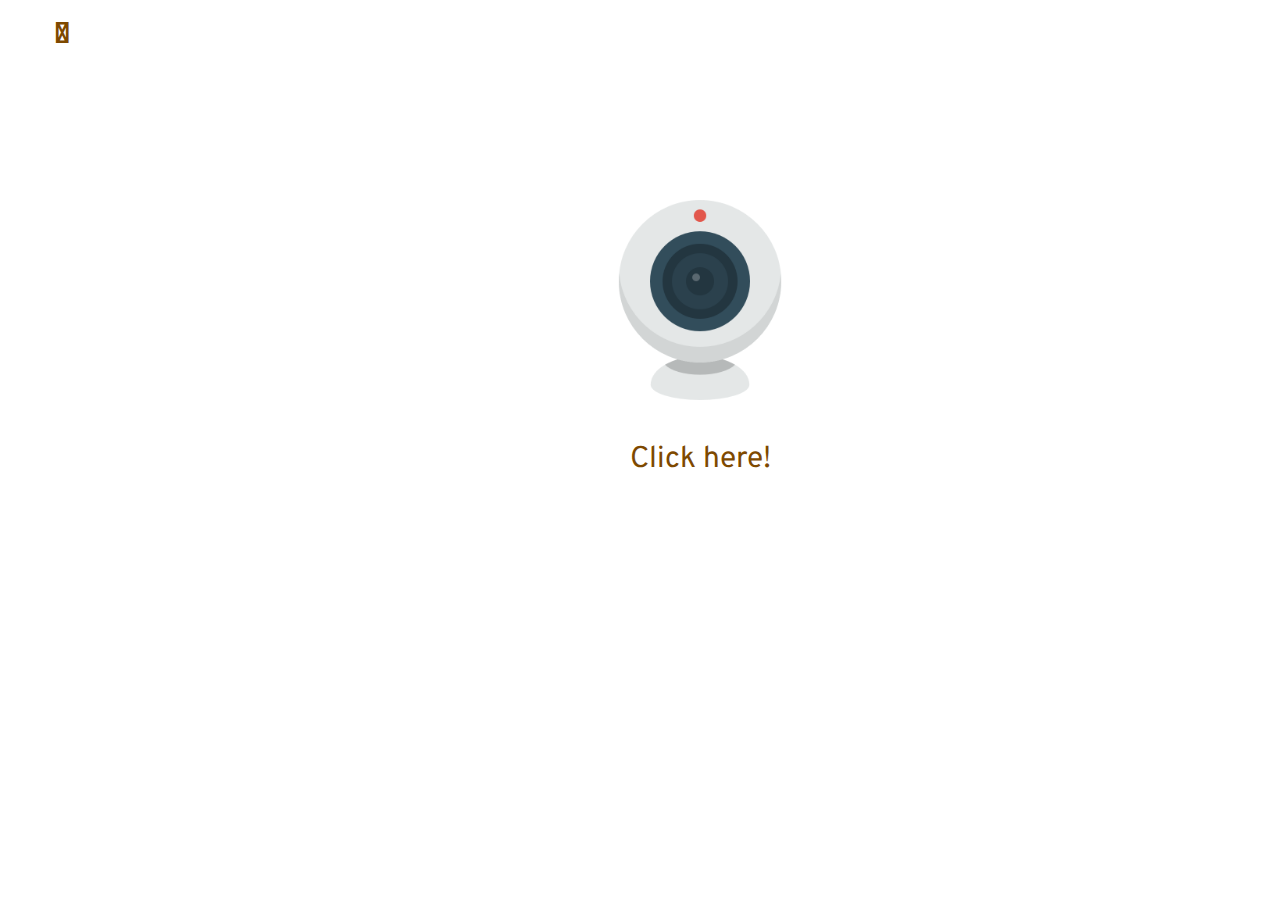
<file: index.html>
<!DOCTYPE html>
<html>
  <head>
    <link href="index.css" rel="stylesheet" type="text/css">
    <link href="https://fonts.googleapis.com/css?family=Overpass|Staatliches&display=swap" rel="stylesheet">
    <meta charset="utf-8">
  </head>

  <body>
    <div class="video-container">

      <div class="box">
      <div class="video">
          <div id="video">
            <a href="home.html">
            <img src="webcam.png" alt="">
          </a>
          </div>
      </div>
      <a href="home.html">
        <p> Click here! </p>
      </a>
    </div>

</div>

  </body>

</html>
</file>
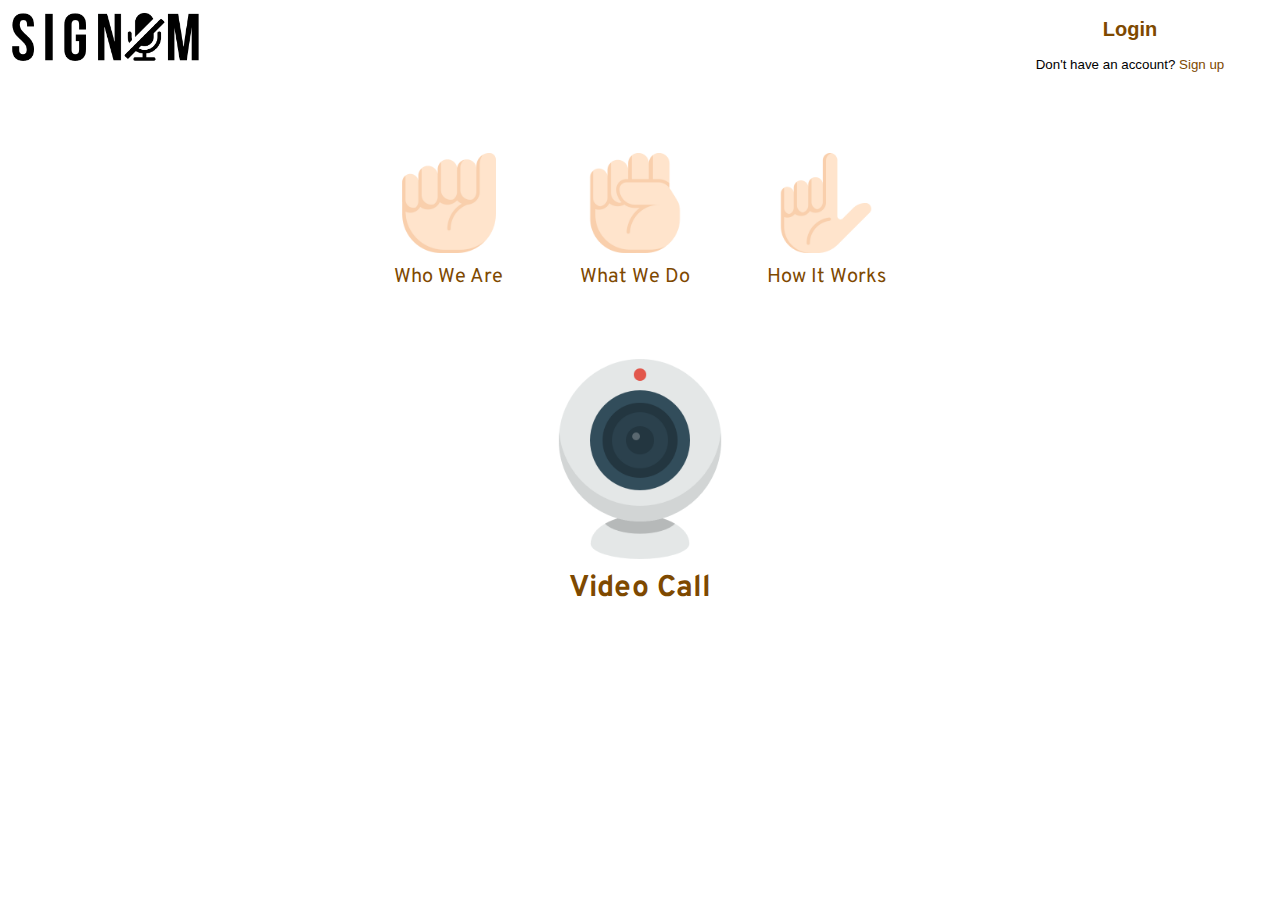
<file: home.html>
<!DOCTYPE html>
<html>
  <head>
    <link href="style.css" rel="stylesheet" type="text/css">
    <link href="https://fonts.googleapis.com/css?family=Overpass|Staatliches&display=swap" rel="stylesheet">
    <meta charset="utf-8">
  </head>

  <body>


    <div class='column1'>
          <div class="row1">
              <div class="logo">
                <div id='logo'>
                  <a href="index.html">
                    <img src="signum-2.png" alt="">
                  </a>
                </div>
              </div>

              <button id='login'>
                <h2><a href="login.html">
                Login
                </a></h2>
                <p>Don't have an account?
                <a href="signup.html"> Sign up</a>
                </p>
              </button>
          </div>

      <div class='row2'>
          <div class="column2">
            <a href="WhoWeAre.html">
              <div class="link">
                <div id="hand">
                    <img src="letter-a.png" alt="">
                </div>
              </div>
              <div id="heading">
                    Who We Are
              </div>
            </a>
          </div>

          <div class="column2">
            <a href="WhatWeDo.html">
              <div class="link">
                <div id="hand">
                    <img src="letter-s.png" alt="">
                </div>
              </div>
              <div id="heading">
                  What We Do
              </div>
            </a>
          </div>

          <div class="column2">
            <a href="HowItWorks.html">
              <div class="link">
                <div id="hand">
                    <img src="letter-l.png" alt="">
                </div>
              </div>
              <div id="heading">
                  How It Works
              </div>
            </a>
          </div>
    </div>

      <div class=row3>
        <div class="column3">
          <a href="video.html">
          <div class="video">
            <div id="video">
              <img src="webcam.png" alt="">
            </div>
          </div>
          <div id="clickme">
            Video Call
          </div>
        </a>
        </div>
      </div>


  </div>

  </body>
</html>
</file>
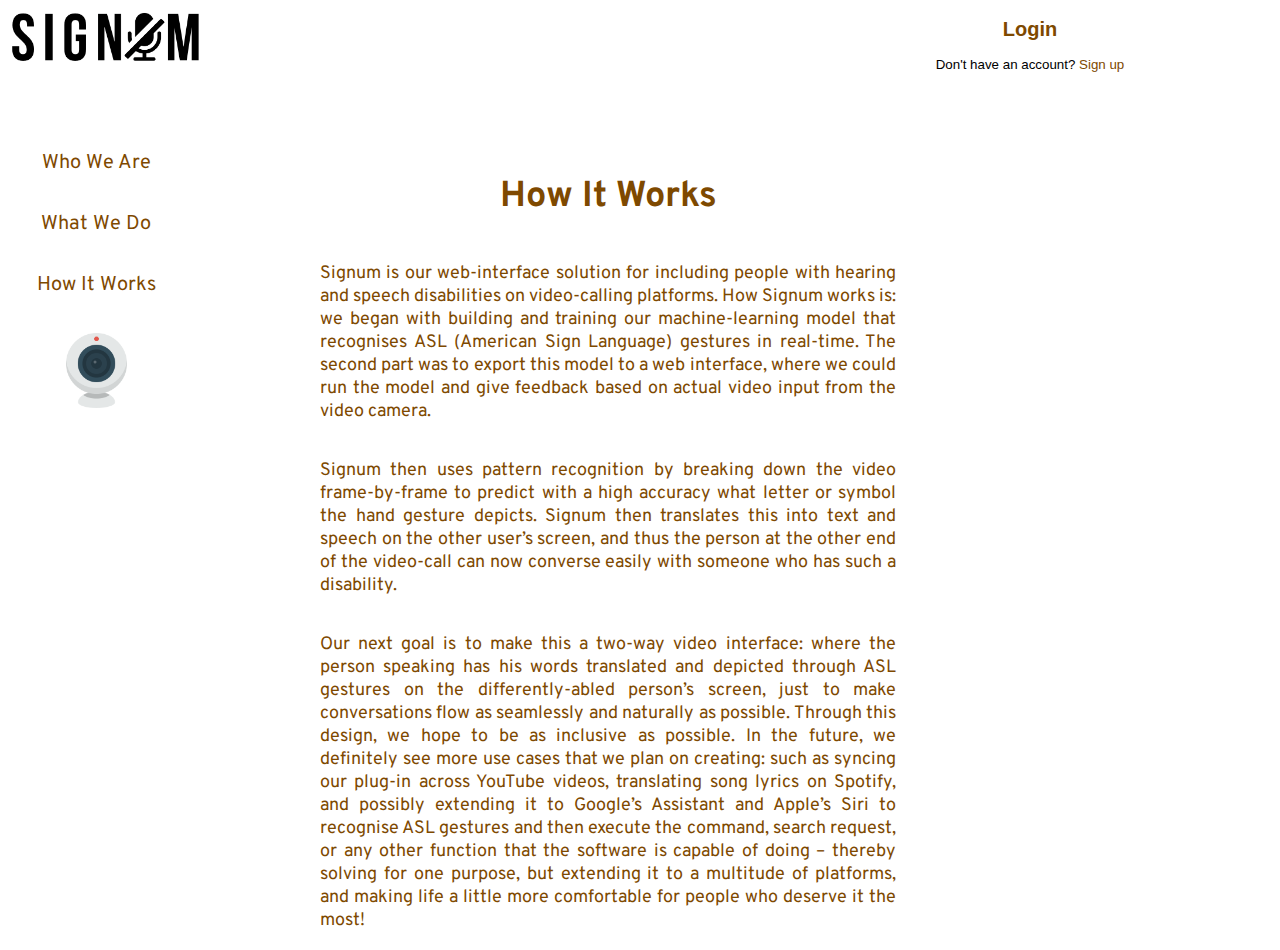
<file: HowItWorks.html>
<!DOCTYPE html>
<html>
  <head>
    <link href="WhoWeAre.css" rel="stylesheet" type="text/css">
    <link href="https://fonts.googleapis.com/css?family=Overpass|Staatliches&display=swap" rel="stylesheet">
    <meta charset="utf-8">
  </head>

  <body>
  <div class="column0">
    <div class='row1'>
          <div class="column1">
              <div class="logo">
                <div id='logo'>
                  <a href="index.html">
                    <img src="signum-2.png" alt="">
                  </a>
                </div>
              </div>
          </div>
          <div class='column3'>
              <button id='login'>
                <h2><a href="login.html">
                Login
                </a></h2>
                <p>Don't have an account?
                <a href="signup.html"> Sign up</a>
                </p>
              </button>
          </div>
  </div>

    
      <div class='row2'>
          <div class="column1">
              <div class="link">
                <div id="heading">
                <a href="WhoWeAre.html">
                      Who We Are
                </a>
              </div>

              </div>

                <div class="link">
                  <div id="heading">
                    <a href="WhatWeDo.html">
                    What We Do
                    </a>
                  </div>
                </div>

                <div class="link">
                  <div id="heading">
                    <a href="HowItWorks.html">
                    How It Works
                    </a>
                  </div>
                </div>
              <div class="link">
                <div id="webcam-icon">
                <div id="heading">
                  <a href="video.html">
                    <div id="video">
                      <img src="webcam.png" alt="">
                    </div>
                  </a>
                </div>
                </div>
              </div>
          </div>

          <div class="column2">
            <h1> How It Works </h1>
            <p>Signum is our web-interface solution for including people with hearing and speech disabilities on video-calling platforms.
              How Signum works is: we began with building and training our machine-learning
          model that recognises ASL (American Sign Language) gestures in real-time. The second part was to export this
          model to a web interface, where we could run the model and give feedback based on actual video input from the video camera. </p>

          <p> Signum then uses pattern recognition by breaking down the video frame-by-frame to predict with a
            high accuracy what letter or symbol the hand gesture depicts. Signum then translates this into
            text and speech on the other user’s screen, and thus the person at the other end of the video-call
            can now converse easily with someone who has such a disability. </p>

           <p> Our next goal is to make this a two-way video interface: where the person speaking has his words translated
           and depicted through ASL gestures on the differently-abled person’s screen, just to make conversations
           flow as seamlessly and naturally as possible. Through this design, we hope to be as
           inclusive as possible. In the future, we definitely see more use cases that we plan on creating: such as syncing our
           plug-in across YouTube videos, translating song lyrics on Spotify, and possibly extending it to
           Google’s Assistant and Apple’s Siri to recognise ASL gestures and then execute the command,
            search request, or any other function that the software is capable of doing – thereby solving
            for one purpose, but extending it to a multitude of platforms, and making life a little more comfortable for
            people who deserve it the most! </p>
          </div>
    </div>


</div>

  </body>
</html>
</file>
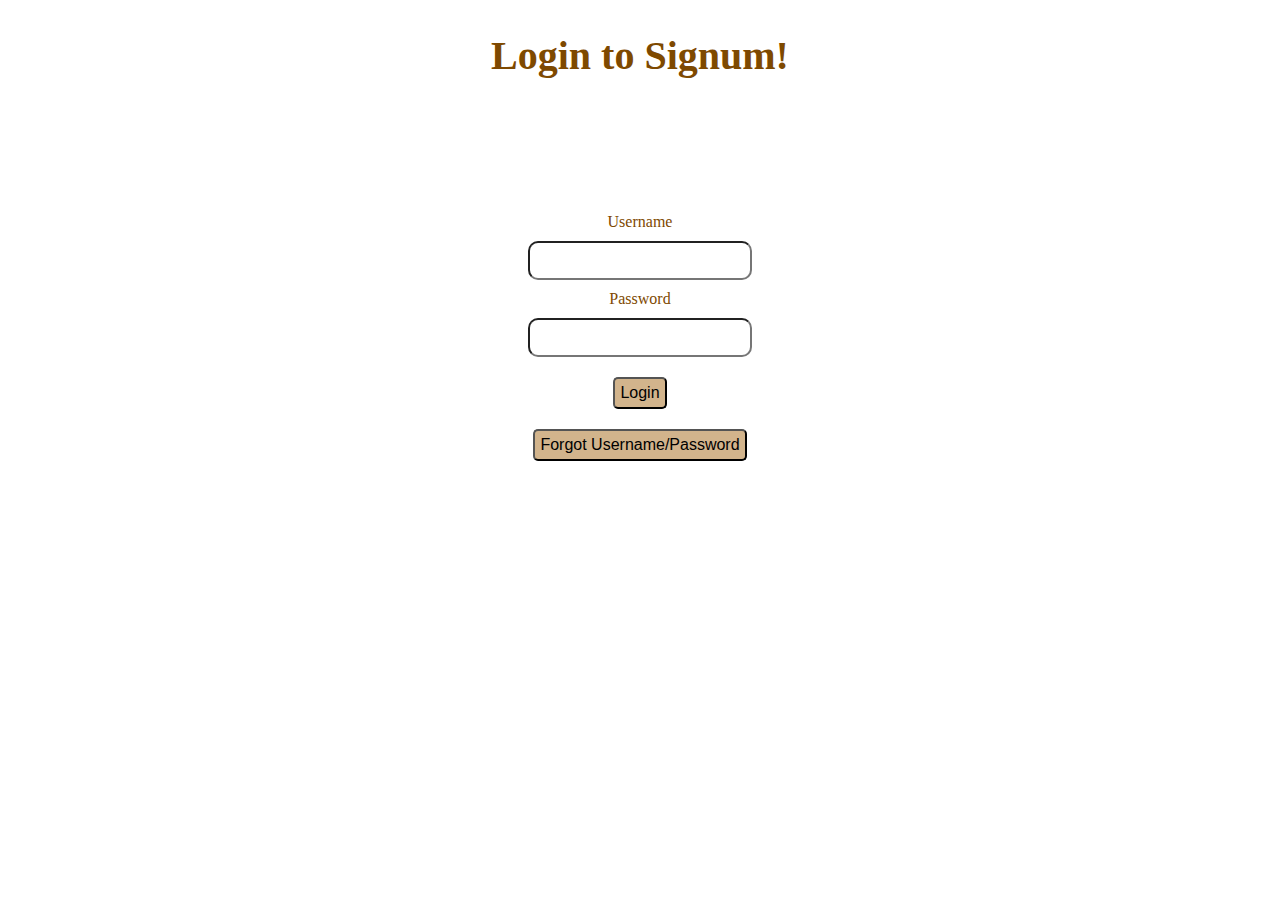
<file: login.html>
<!DOCTYPE html>
<html lang="en">

  <head>
    <title>Hello!</title>
    <meta charset="utf-8">
    <meta http-equiv="X-UA-Compatible" content="IE=edge">
    <meta name="viewport" content="width=device-width, initial-scale=1">
    <link href="https://fonts.googleapis.com/css?family=Staatliches&display=swap" rel="stylesheet">

    <link rel="stylesheet" href="login.css">
  </head>

  <body>
    <h1>
      Login to Signum!
    </h1>

  <div class='box'>
    <div class = "login_box">

      Username

      <div class = "type_box">
        <input id = "username">
      </div>

      Password

      <div class = "type_box">
        <input id = "password">
      </div>

      <div>
        <button class = "buttons">
          <a> Login </a>
        </button>
        <br/>
        <button class = "buttons">
          <a> Forgot Username/Password </a>
        </button>
      </div>




    </div>

  </body>
</html>
</file>
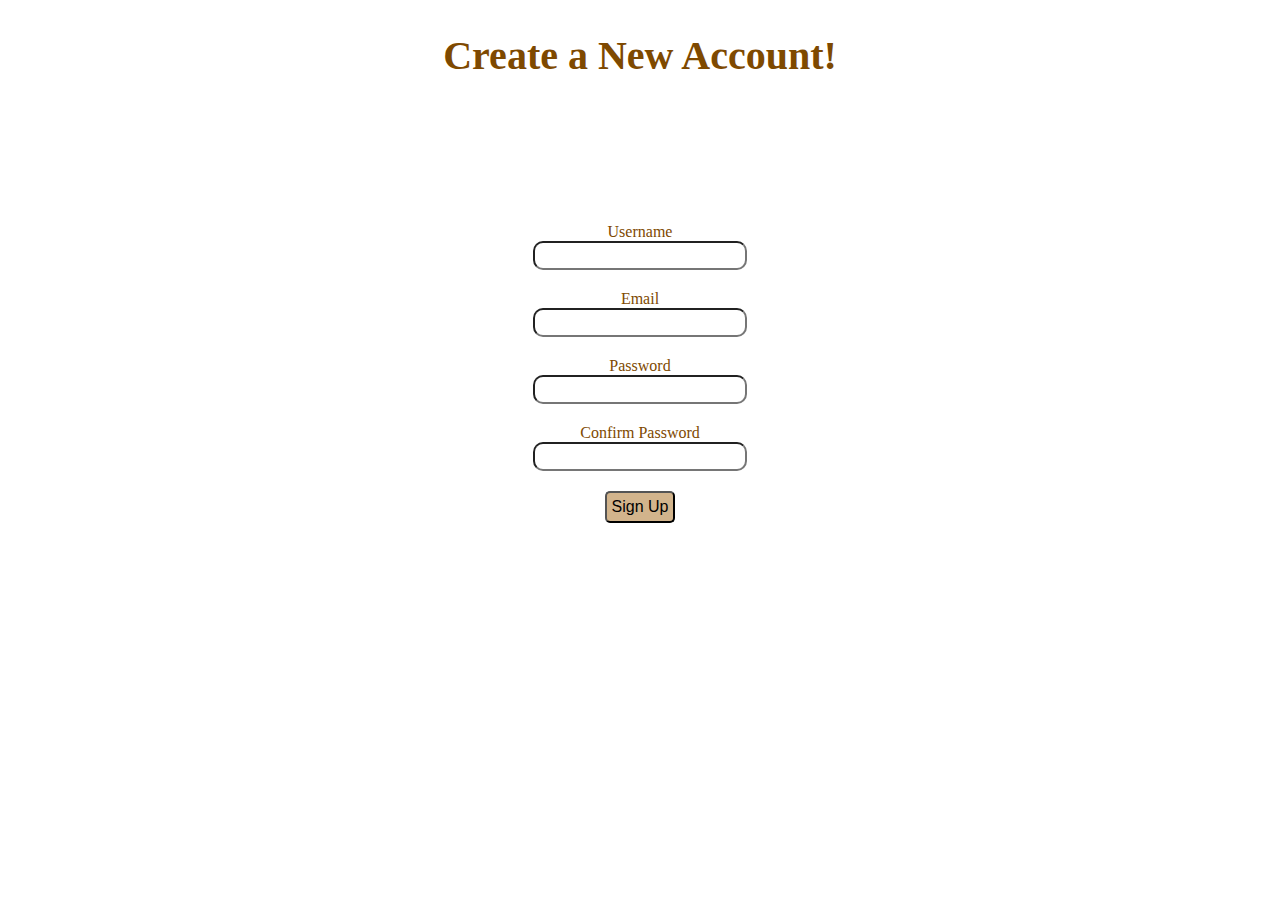
<file: signup.html>
<!DOCTYPE html>
<html lang="en">
  <head>
    <title>Hello!</title>
    <meta charset="utf-8">
    <meta http-equiv="X-UA-Compatible" content="IE=edge">
    <meta name="viewport" content="width=device-width, initial-scale=1">

    <!-- import the webpage's stylesheet -->
    <link rel="stylesheet" href="login.css">

  </head>
  <body>

    <h1>
      Create a New Account!
    </h1>

    <div class = "signup_box">
      <div class = "type_box">
        Username
        <br/>
        <input id = "text">
      </div>

      <div class = "type_box">
        Email
        <br/>
        <input id = "text">
      </div>

      <div class = "type_box">
        Password
        <br/>
        <input id = "text">
      </div>

      <div class = "type_box">
        Confirm Password
        <br/>
        <input id = "text">
      </div>

      <div>
        <button class = "buttons">
         <a> Sign Up </a>
        </button>
      </div>

    </div>



  </body>
</html>
</file>
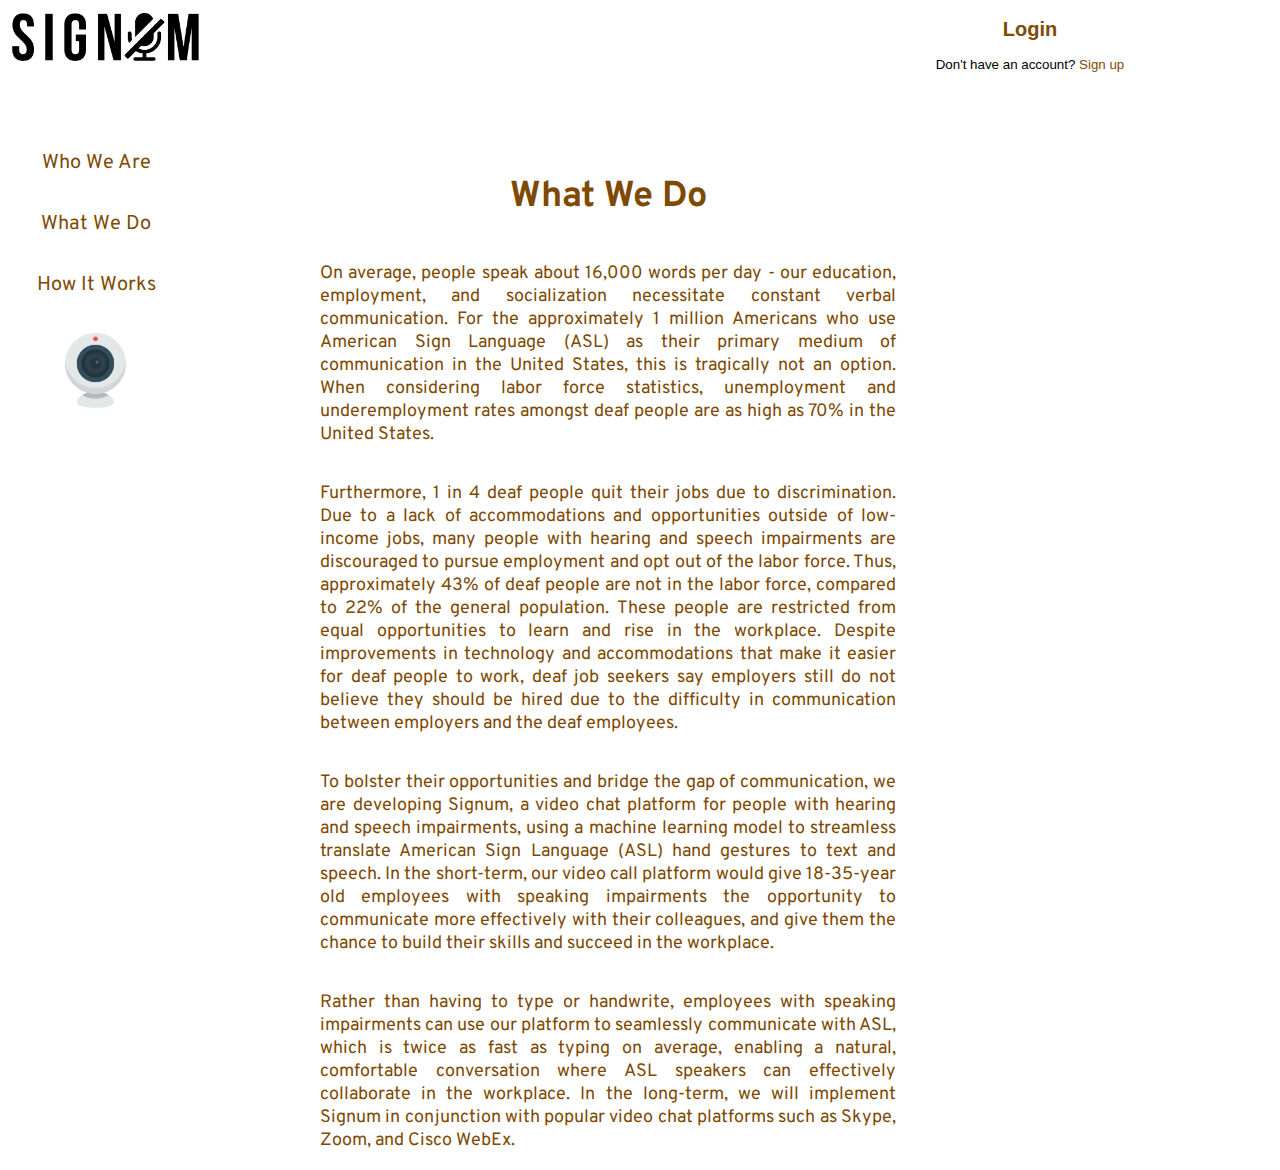
<file: WhatWeDo.html>
<!DOCTYPE html>
<html>
  <head>
    <link href="WhoWeAre.css" rel="stylesheet" type="text/css">
    <link href="https://fonts.googleapis.com/css?family=Overpass|Staatliches&display=swap" rel="stylesheet">
    <meta charset="utf-8">
  </head>

  <body>
  <div class="column0">
    <div class='row1'>
          <div class="column1">
              <div class="logo">
                <div id='logo'>
                  <a href="index.html">
                    <img src="signum-2.png" alt="">
                  </a>
                </div>
              </div>
          </div>
          <div class='column3'>
              <button id='login'>
                <h2><a href="login.html">
                Login
                </a></h2>
                <p>Don't have an account?
                <a href="signup.html"> Sign up</a>
                </p>
              </button>
          </div>
  </div>

      <div class='row2'>
          <div class="column1">
              <div class="link">
                <div id="heading">
                <a href="WhoWeAre.html">
                      Who We Are
                </a>
              </div>

              </div>

                <div class="link">
                  <div id="heading">
                    <a href="WhatWeDo.html">
                    What We Do
                    </a>
                  </div>
                </div>

                <div class="link">
                  <div id="heading">
                    <a href="HowItWorks.html">
                    How It Works
                    </a>
                  </div>
                </div>
              <div class="link">
                <div id="webcam">
                <div id="heading">
                  <a href="video.html">
                    <div id="video">
                      <img src="webcam.png" alt="">
                    </div>
                  </a>
                </div>
                </div>
              </div>
          </div>

          <div class="column2">
            <h1> What We Do </h1>
            <p>On average, people speak about 16,000 words per day - our education, employment, and socialization
              necessitate constant verbal communication. For the approximately 1 million Americans
              who use American Sign Language (ASL) as their primary medium of communication in the United States, this is
              tragically not an option. When considering labor force statistics, unemployment and underemployment rates
              amongst deaf people are as high as 70% in the United States.
            </p>

            <p> Furthermore, 1 in 4 deaf people quit
              their jobs due to discrimination. Due to a lack of accommodations and opportunities outside of low-income jobs,
              many people with hearing and speech impairments are discouraged to pursue employment and opt out of the labor force.
              Thus, approximately 43% of deaf people are not in the labor force, compared to 22% of the general population.
              These people are restricted from equal opportunities to learn and rise in the workplace.
              Despite improvements in technology and accommodations that make it easier for deaf people to work, deaf job seekers say
              employers still do not believe they should be hired due to the difficulty in communication between employers and the deaf employees.
            </p>

            <p>To bolster their opportunities and bridge the gap of communication, we are developing Signum,
              a video chat platform for people with hearing and speech impairments,
              using a machine learning model to streamless translate American Sign Language (ASL) hand gestures to text and speech.
              In the short-term, our video call platform would give 18-35-year old employees with speaking impairments the opportunity
              to communicate more effectively with their colleagues, and give them the chance to build their skills and succeed in the workplace.
            </p>

            <p> Rather than having to type or handwrite, employees with speaking impairments can use our platform to seamlessly communicate with ASL,
              which is twice as fast as typing on average, enabling a natural, comfortable conversation where ASL speakers can effectively collaborate in the workplace.
              In the long-term, we will implement Signum in conjunction with popular video chat platforms such as Skype, Zoom, and Cisco WebEx.
            </p>

          </div>
    </div>


</div>

  </body>
</html>
</file>
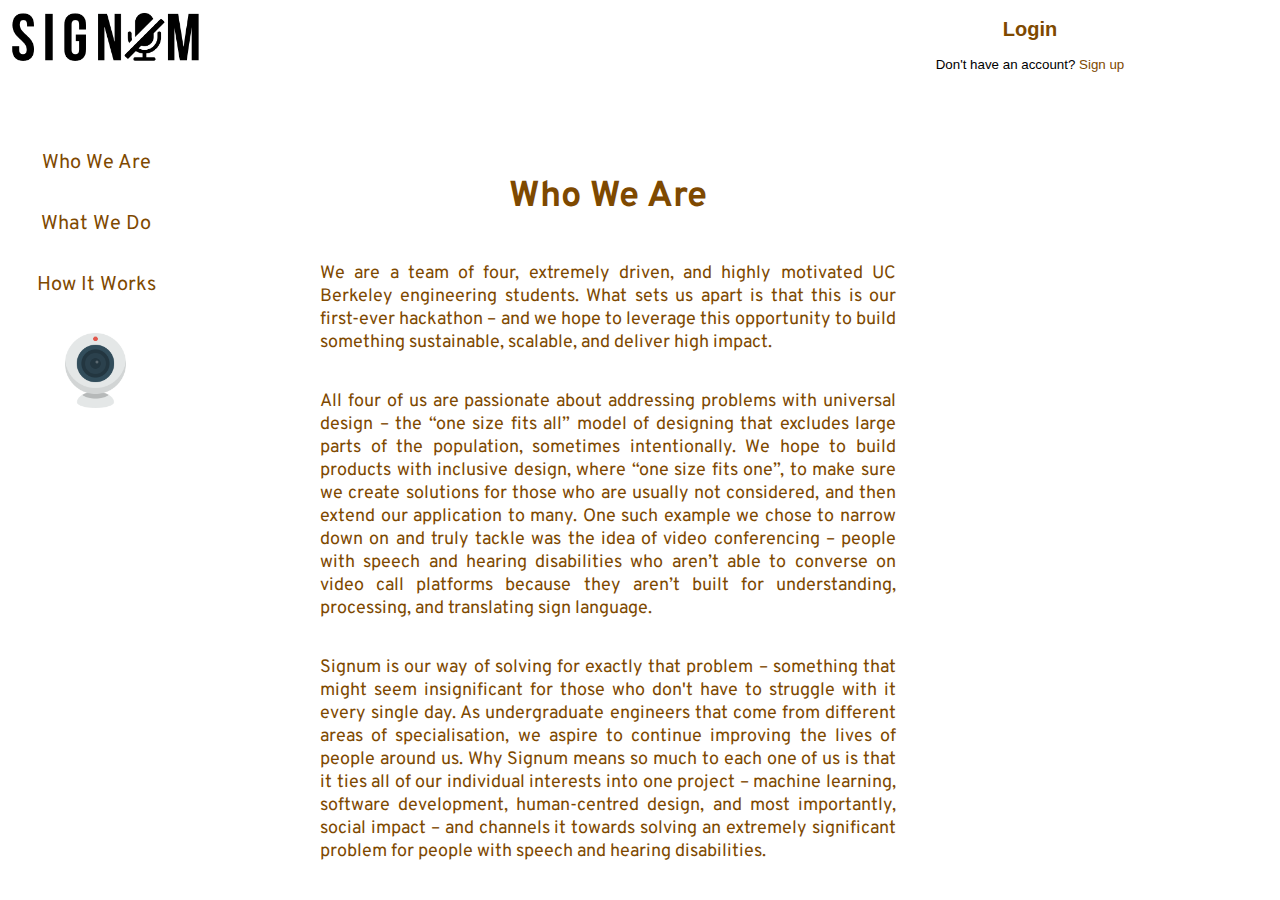
<file: WhoWeAre.html>
<!DOCTYPE html>
<html>
  <head>
    <link href="WhoWeAre.css" rel="stylesheet" type="text/css">
    <link href="https://fonts.googleapis.com/css?family=Overpass|Staatliches&display=swap" rel="stylesheet">
    <meta charset="utf-8">
  </head>

  <body>
  <div class="column0">
    <div class='row1'>
          <div class="column1">
              <div class="logo">
                <div id='logo'>
                  <a href="index.html">
                    <img src="signum-2.png" alt="">
                  </a>
                </div>
              </div>
          </div>
          <div class='column3'>
              <button id='login'>
                <h2><a href="login.html">
                Login
                </a></h2>
                <p>Don't have an account?
                <a href="signup.html"> Sign up</a>
                </p>
              </button>
          </div>
  </div>

      <div class='row2'>
          <div class="column1">
              <div class="link">
                <div id="heading">
                <a href="WhoWeAre.html">
                      Who We Are
                </a>
              </div>

              </div>

                <div class="link">
                  <div id="heading">
                    <a href="WhatWeDo.html">
                    What We Do
                    </a>
                  </div>
                </div>

                <div class="link">
                  <div id="heading">
                    <a href="HowItWorks.html">
                    How It Works
                    </a>
                  </div>
                </div>
              <div class="link">
                <div id="webcam">
                <div id="heading">
                  <a href="video.html">
                    <div id="video">
                      <img src="webcam.png" alt="">
                    </div>
                  </a>
                </div>
                </div>
              </div>
          </div>

          <div class="column2">
            <h1> Who We Are </h1>
            <p>We are a team of four, extremely driven, and highly motivated UC Berkeley engineering students.
              What sets us apart is that this is our first-ever hackathon – and we hope to
              leverage this opportunity to build something sustainable, scalable, and deliver high impact. </p>
            <p>All four of us are passionate about addressing problems with universal design – the “one size
              fits all” model of designing that excludes large parts of the population, sometimes intentionally.
              We hope to build products with inclusive design, where “one size fits one”, to make sure we create
              solutions for those who are usually not considered, and then extend our application to many.
              One such example we chose to narrow down on and truly tackle was the idea of video conferencing –
              people with speech and hearing disabilities who aren’t able to converse on video call platforms
              because they aren’t built for understanding, processing, and translating sign language.  </p>
              <p>Signum is our way of solving for exactly that problem – something that might seem insignificant
                for those who don't have to struggle with it every single day. As undergraduate engineers that come
                from different areas of specialisation, we aspire to continue improving the lives of people around us.
                 Why Signum means so much to each one of us is that it ties all of our individual interests into one
                project – machine learning, software development, human-centred design, and most importantly,
                social impact – and channels it towards solving an extremely significant problem for people with speech
                and hearing disabilities.</p>

          </div>
    </div>


</div>

  </body>
</html>
</file>
<file: index.css>
html, body {
    margin: -10px;
    font-family: 'Overpass','Staatliches', 'Avenir';
    color: #7E4900;
    font-size: 30px;
  }

.video-container {
  height: 200px;
  width: 400px;
  position: absolute;
  top: 200px;
  left: 500px;

}

.box a {
  text-decoration: none;
  color: #7E4900;
  cursor: pointer;
}

.box a:hover {
    opacity: 0.8;
    transform: scale(1.2);

}

.box {
  display: flex;
  flex-direction: column;
  justify-content: center;
  align-items:center;
}
#video img {
  width: 200px;
}

.video {

  animation-name: Flip;
  animation-duration: 1.5s;
  animation-iteration-count: infinite;
}

.video a:hover {
  animation-play-state: paused;
}

@keyframes Flip {
	0% {transform: perspective(200px);}
	50% {transform: perspective(200px) rotateY(180deg);}
	100% {transform: perspective(200px) rotateY(180deg);}
}

<!-- Load index.js after the content of the page -->




  button{
    font-weight:900;
    position:absolute;
    bottom:100px;
    left:calc(50% - 60px);
    width:120px;
    height:50px;
    border:0;
    box-shadow:2px 1px 20px 0 rgba(#000, 0.5);
    border-radius:10px;
    cursor:pointer;
    transition:all .8s cubic-bezier(0.645, 0.045, 0.355, 1),
               transform .3s cubic-bezier(0.455, 0.03, 0.515, 0.955),
               box-shadow .3s cubic-bezier(0.455, 0.03, 0.515, 0.955);
    overflow:hidden;}

    &:hover{
      box-shadow:0 0 0 0 rgba(#000, 0.5);
    }

    &:focus{
      outline:0;
    }

    &:before, &:after{
      transition:all .8s cubic-bezier(0.645, 0.045, 0.355, 1);
      top: 17px;
      position: absolute;
    }

    &:before{
      content: "\f067";
      opacity:1;
      left: 53px;
    }

    &:after{
      content: "\f0c9";
      opacity: 0;
      left: 0;
    }
  }

  .triangle{
    position:absolute;
    z-index:1;
    top:0;
    left:0;
    width:100%;
    height:100%;
    background:linear-gradient(to top, #09203f 0%, #537895 100%);
    transition:all .8s cubic-bezier(0.645, 0.045, 0.355, 1);
    display:flex;
    justify-content:center;
    align-items:center;
    pointer-events:none;

    &.left{
      clip-path: polygon(0 0, 0% 100%, 100% 100%);
    }

    &.right{
      clip-path: polygon(100% 0, 0 0, 100% 100%);
    }
  }

  &.open{

    .triangle{

      &.left{
        clip-path: polygon(0 0, 0 100%, 0 100%);
      }

      &.right{
        clip-path: polygon(100% 0, 100% 0, 100% 100%);
      }
    }

    button{
      left:40px;
      bottom:40px;
      width:50px;
      border-radius:50%;

      &:before{
        opacity:0;
        left:100%;
      }

      &:after{
        opacity:1;
        left:18px;
      }

      &.menu{
        width:100%;
        height:100%;
        bottom:0;
        left:0;
        border-radius:0;

        &:after{
          left:-100%;
        }
      }
    }
  }
}





  @keyframes fadeDown{
    0%{
      opacity:0;
      transform:translateY(-20px);
    }
    100%{
      opacity:1;
      transform:translateY(0);
    }
  }
}
</file>
<file: style.css>
html, body {
    margin: 0px;
    font-family: 'Overpass','Staatliches', 'Avenir';
    font-stretch: expanded;
    color: #7E4900;
    font-size: 30px;
}


.column1 {
  display: flex;
  flex-direction: column;
  justify-content: center;
}

.logo img {
  position: absolute;
  top: 10px;
  left: 10px;
  width: 15%;
}

#logo a:hover {
    opacity: 0.6;
}

.row1 {
  display: flex;
  flex-direction: row;
  justify-content: space-between;
  height: 65px;
}

#login {
  width: 300px;
  background-color: white;
  border-radius: 5px;
  margin-left: 10px;
  border: none;
}

#login a{
  text-decoration: none;
  color: #7E4900;
}

#login a:hover {
  transform: scale(1.4);
  opacity: 0.6;
  color: #4a4237;
}

.row2 {
  display: flex;
  flex-direction: row;
  justify-content: center;
}

.column2 {
  display: flex;
  flex-direction: column;
  justify-content: center;
  align-items: center;
  padding: 3%;
}

.link {
  display: flex;
  flex-direction: row;
  justify-content: center;
}
#hand img {
  margin-top: 50%;
  width: 100px;
}

.column2 a {
  text-decoration: none;
  color: #7E4900;
}

.column2 a:hover {
  transform: scale(1.2);
  opacity: 0.6;
  cursor: pointer;
  color: #4a4237;
}

#heading {
  display: flex;
  flex-direction: row;
  justify-content: center;
  font-size: 20px;
}

.row3 {
  margin-top: 30px;
  display: flex;
  flex-direction: row;
  justify-content: center;
}

.column3 {
  display: flex;
  flex-direction: column;
  align-items: center;
}

#clickme {
  text-align: center;
  font-weight: bold;
}


#video img {
  width: 200px;
}

.column3 a {
  text-decoration: none;
  color: inherit;
}

.column3 a:hover {
  opacity: 0.6;
}
</file>
<file: WhoWeAre.css>
html, body {
    margin: 0px;
    font-family: 'Overpass','Staatliches', 'Avenir';
    font-stretch: expanded;
    color: #7E4900;
    font-size: 30px;
}


.column1 {
  display: flex;
  flex-direction: column;
  align-items: center;
  width: 15%;
}

.logo img {
  position: absolute;
  top: 10px;
  left: 10px;
  width: 15%;
}

#logo a:hover {
    opacity: 0.6;
}

.row1 {
  display: flex;
  flex-direction: row;
  justify-content: space-between;
  height: 150px;
  margin-right: 100px;
}

#login {
  width: 300px;
  background-color: white;
  border-radius: 5px;
  border: none;
}

#login a{
  text-decoration: none;
  color: #7E4900;
}

#login a:hover {
  transform: scale(1.4);
  opacity: 0.6;
  color: #4a4237;
}

/* don't edit above this*/

.row2 {
  display: flex;
  flex-direction: row;
  justify-content: flex-start;
}

#heading {
  width: 350px;
  margin-bottom: 10%;
}

#heading a{
  text-decoration: none;
  color: #7E4900;
}

#heading a:hover {
  cursor: pointer;
  background: #F9CFAC;
}

#webcam-icon a:hover {
  background: none;
  transform: scale(1.2);
}

.column2 {
  margin-left: 10%;
  display: flex;
  flex-direction: column;
  align-items: center;
  margin-right: 30%;
  text-align: justify;
  font-size: 18px;
}


.link {
  display: flex;
  flex-direction: row;
  justify-content: center;
}

.column2 a {
  text-decoration: none;
  color: #7E4900;
}

.column2 a:hover {
  transform: scale(1.1);
  opacity: 0.6;
  cursor: pointer;
  color: #4a4237;
}

#heading {
  display: flex;
  flex-direction: row;
  justify-content: center;
  font-size: 20px;
}

.row3 {
  margin-top: 30px;
  display: flex;
  flex-direction: row;
  justify-content: center;
}

.column3 {
  display: flex;
  flex-direction: column;
  align-items: center;
}

#clickme {
  text-align: center;
  font-weight: bold;
}

#video img {
  width: 75px;
}

#console {
  width: 500px;
  height: 150px;
}

#webcam {
  transform: scaleX(-1);
}
</file>
<file: login.css>
body {
  font-family: 'Avenir';
  margin: 2em;
  color: #7E4900;
  text-align: center;
  font-size: 16px;
}

h1 {
  font-stretch: expanded;
  font-size: 40px;
}

.login_box {
  font-size: 16px;
  display: flex;
  flex-direction: column;
  justify-content: center;
  margin-top: 11%;
  border-radius: 5px;
}

.type_box {
  margin: 10px;
  border-radius: 2px;
}

.signup_box {
  font-size: 16px;
  display: flex;
  flex-direction: column;
  justify-content: center;
  margin-top: 11%;
  border-radius: 5px;
}

#username {
  width: 200px;
  border-radius: 10px;
  padding: 10px;
}

#password {
  width: 200px;
  border-radius: 10px;
  padding: 10px;
}

.buttons{
  font-size: 16px;
  font: 'Avenir';
  background-color: tan;
  padding: 5px;
  margin: 10px;
  border-radius: 5px;
}

.buttons a:hover {
  cursor: pointer;
  transform: scale(1.1);
}

#text {
  border-radius: 10px;
  width: 200px;
  padding: 5px;
  font-weight: bold;
  color: #7E4900;
}
</file>
